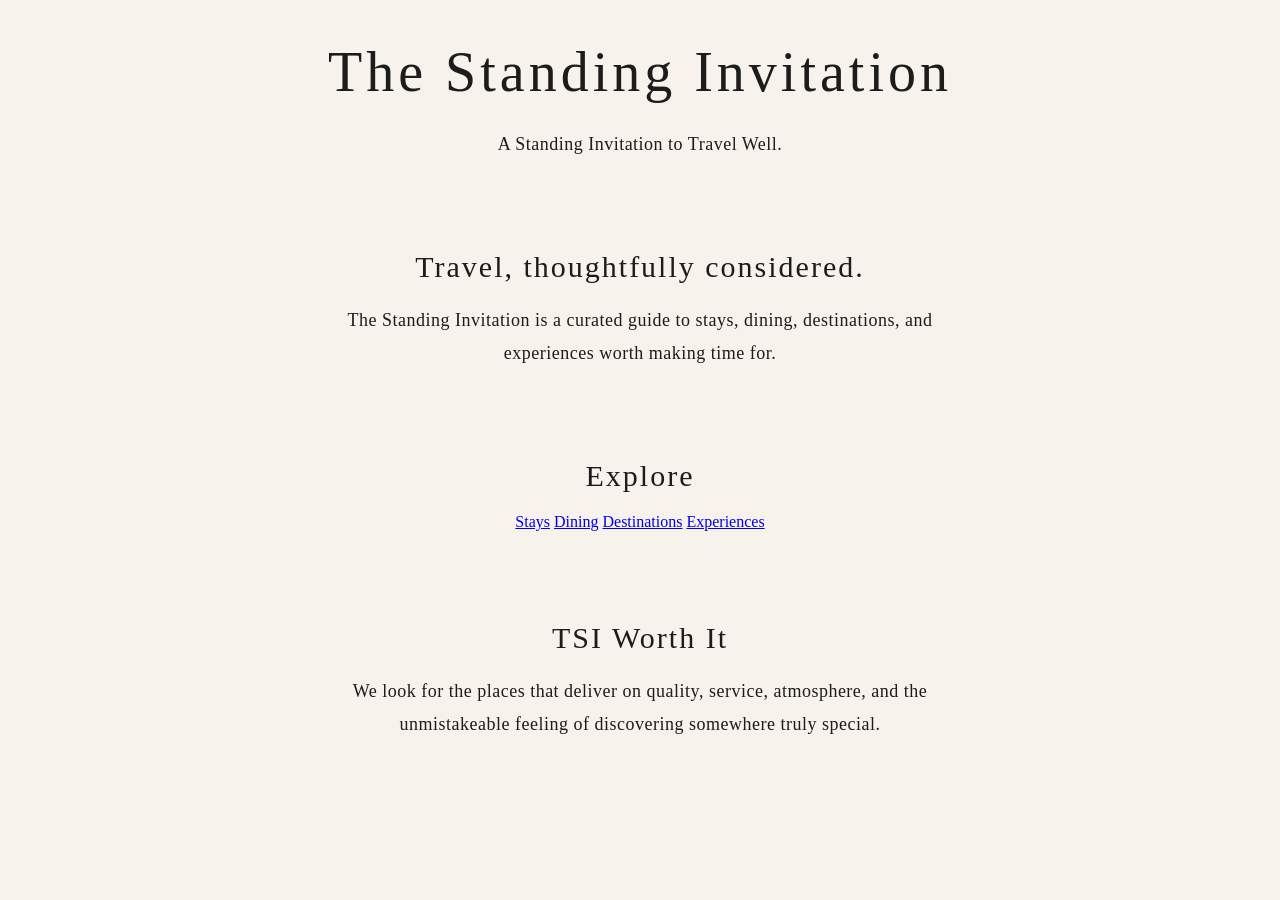
<file: index.html>
<!DOCTYPE html>
<html>
<head>
    <title>The Standing Invitation</title>
    <link rel="stylesheet" href="style.css">
</head>

<body>

    <header>
        <h1>The Standing Invitation</h1>
        <p>A Standing Invitation to Travel Well.</p>
    </header>

    <main>

        <section class="intro">
            <h2>Travel, thoughtfully considered.</h2>
            <p>
                The Standing Invitation is a curated guide to stays, dining,
                destinations, and experiences worth making time for.
            </p>
        </section>

        <section class="explore">
            <h2>Explore</h2>

            <div class="categories">
                <a href="stays.html">Stays</a>
                <a href="#">Dining</a>
                <a href="#">Destinations</a>
                <a href="#">Experiences</a>
            </div>
        </section>

        <section class="worth-it">
            <h2>TSI Worth It</h2>
            <p>
                We look for the places that deliver on quality, service,
                atmosphere, and the unmistakeable feeling of discovering somewhere
                truly special.
            </p>
        </section>

    </main>

</body>
</html>
</file>
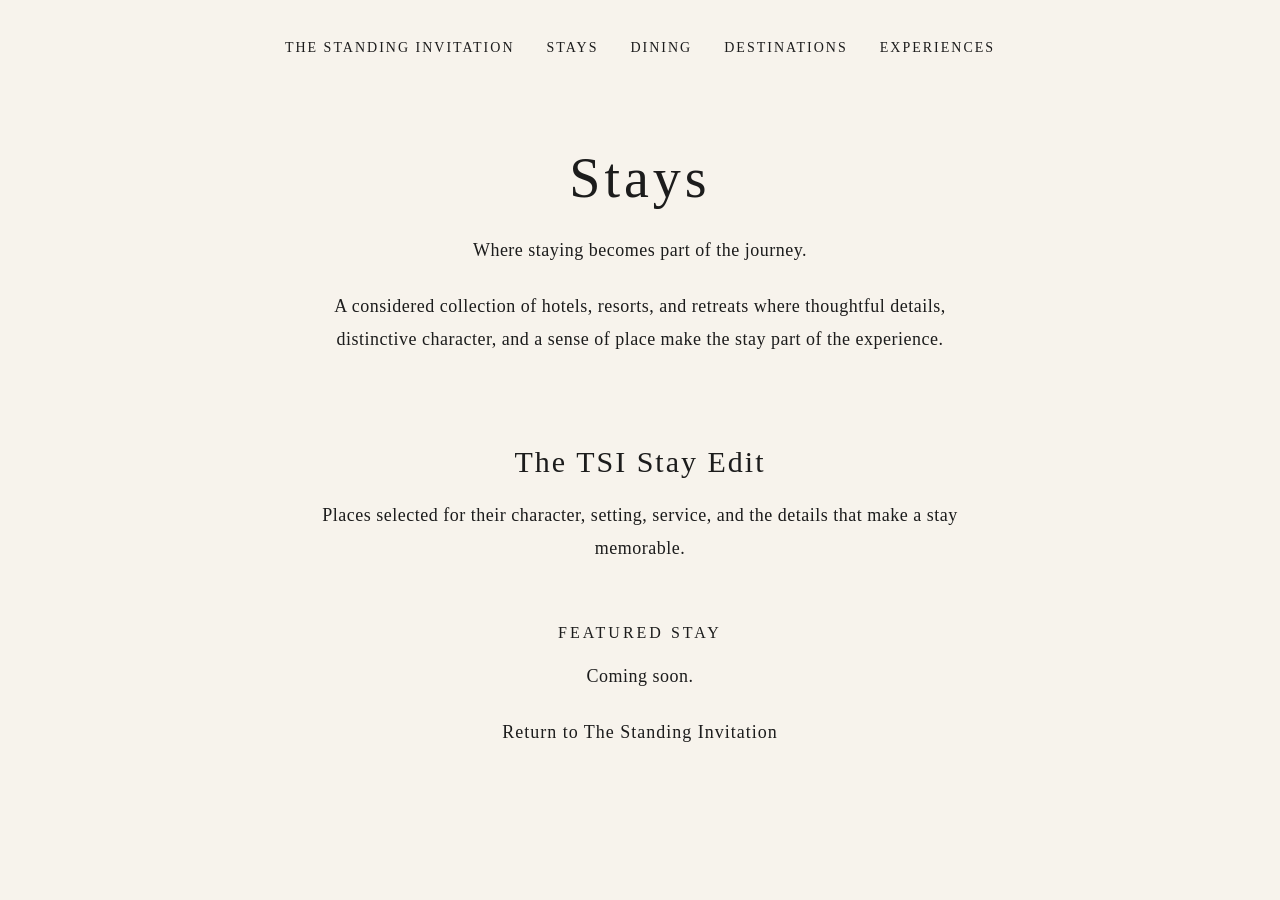
<file: stays.html>
<!DOCTYPE html>
<html lang="en">
<head>
    <meta charset="UTF-8">
    <title>Stays | The Standing Invitation</title>
    <link rel="stylesheet" href="style.css">
</head>

<body>

    <nav>
        <a href="index.html">The Standing Invitation</a>
        <a href="stays.html">Stays</a>
        <a href="#">Dining</a>
        <a href="#">Destinations</a>
        <a href="#">Experiences</a>
    </nav>

    <h1>Stays</h1>

    <p>Where staying becomes part of the journey.</p>

    <p>A considered collection of hotels, resorts, and retreats where thoughtful details, distinctive character, and a sense of place make the stay part of the experience.</p>

    <h2>The TSI Stay Edit</h2>

    <p>Places selected for their character, setting, service, and the details that make a stay memorable.</p>

    <h3>Featured Stay</h3>

    <p>Coming soon.</p>

    <p><a href="index.html">Return to The Standing Invitation</a></p>

</body>
</html>
</file>
<file: style.css>
body {
    background-color: #f7f3ec;
    color: #1c1c1c;
    font-family: Georgia, serif;
    text-align: center;
    margin: 0;
    padding: 40px 24px 100px;
}

nav {
    display: flex;
    justify-content: center;
    gap: 32px;
    margin-bottom: 90px;
}

nav a {
    color: #1c1c1c;
    text-decoration: none;
    font-size: 14px;
    letter-spacing: 2px;
    text-transform: uppercase;
}

nav a:hover {
    text-decoration: underline;
    text-underline-offset: 5px;
}

h1 {
    font-size: 56px;
    font-weight: normal;
    letter-spacing: 4px;
    margin: 0 0 24px;
}

h2 {
    font-size: 30px;
    font-weight: normal;
    letter-spacing: 2px;
    margin: 90px 0 20px;
}

h3 {
    font-size: 16px;
    font-weight: normal;
    letter-spacing: 3px;
    text-transform: uppercase;
    margin: 60px 0 18px;
}

p {
    font-size: 18px;
    line-height: 1.8;
    letter-spacing: 0.5px;
    max-width: 650px;
    margin: 0 auto 24px;
}

p a {
    color: #1c1c1c;
    text-decoration: none;
    letter-spacing: 1px;
}

p a:hover {
    text-decoration: underline;
    text-underline-offset: 5px;
}
</file>
